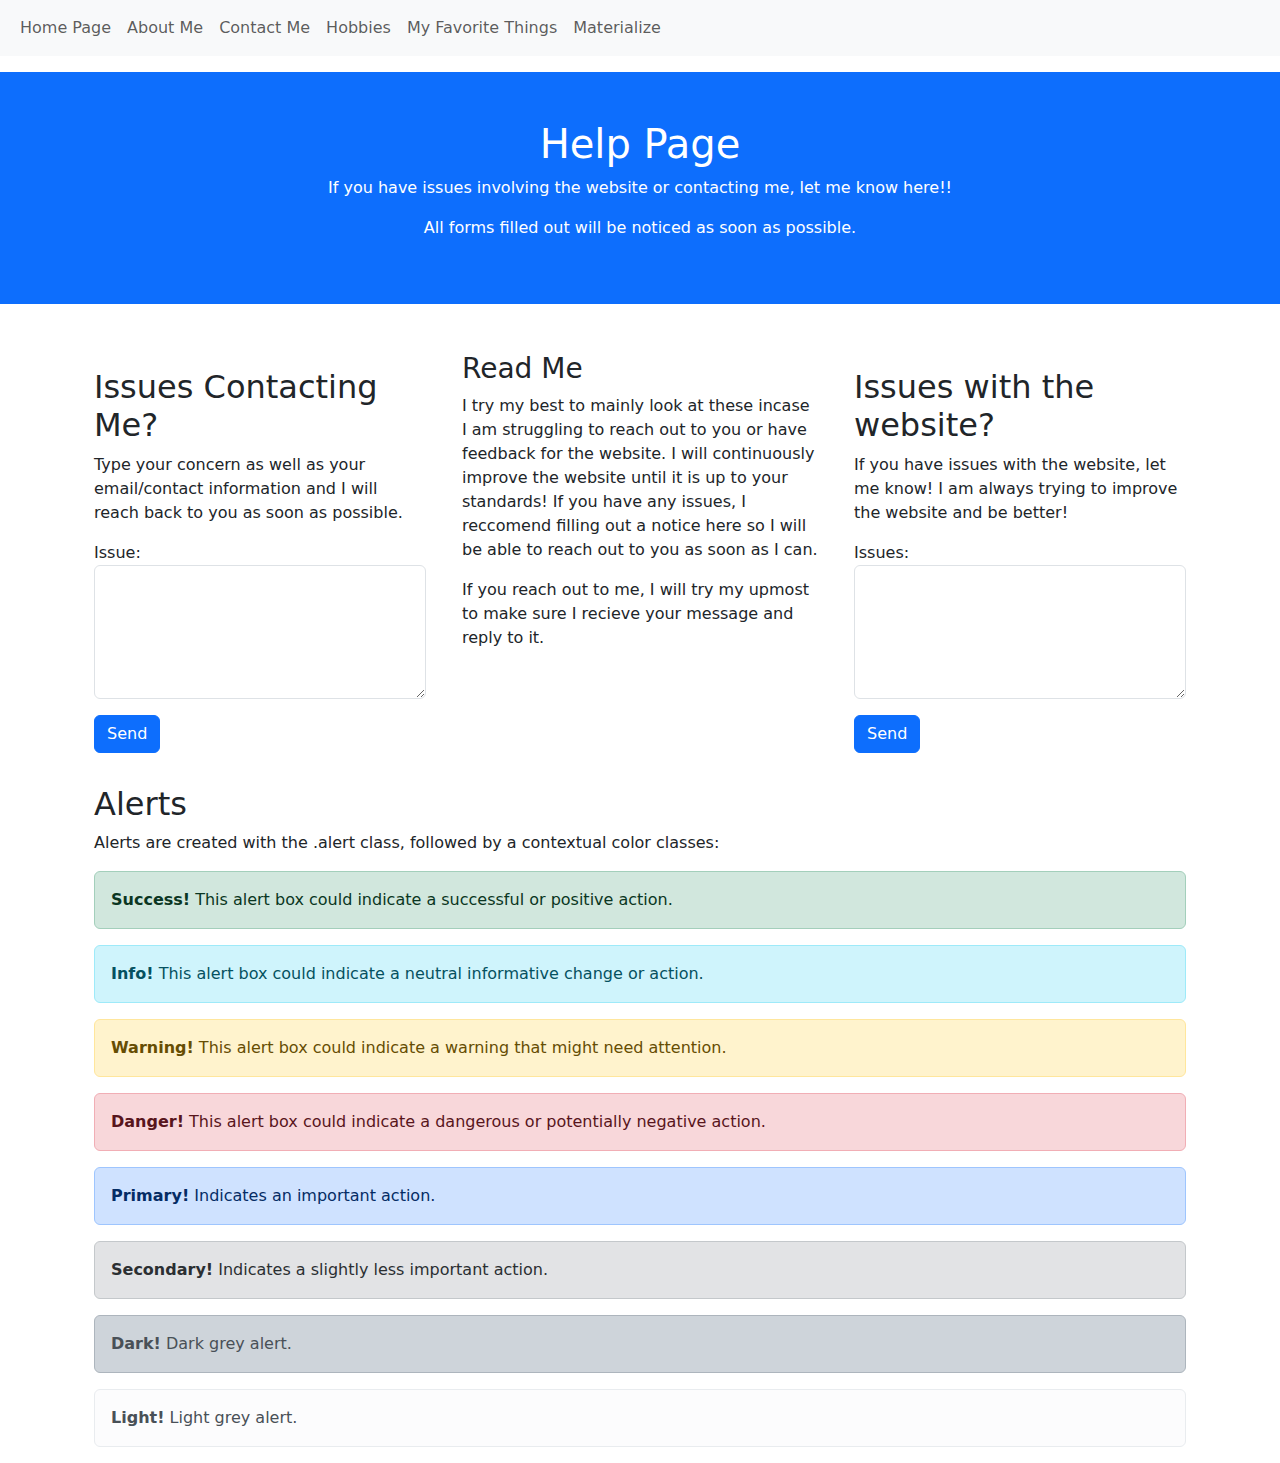
<file: bootstrap.html>
<!DOCTYPE html>
<html lang="en">
<head>
  <title>Help Page</title>
  <meta charset="utf-8">
  <meta name="viewport" content="width=device-width, initial-scale=1">
  <link href="https://cdn.jsdelivr.net/npm/bootstrap@5.3.3/dist/css/bootstrap.min.css" rel="stylesheet">
  <script src="https://cdn.jsdelivr.net/npm/bootstrap@5.3.3/dist/js/bootstrap.bundle.min.js"></script>
</head>
<body>
    <body>

        <nav class="navbar navbar-expand-sm bg-light">
          <div class="container-fluid">
            <ul class="navbar-nav">
              <li class="nav-item">
                <a class="nav-link" href="index.html">Home Page</a>
              </li>
              <li class="nav-item">
                <a class="nav-link" href="aboutme.html">About Me</a>
              </li>
              <li class="nav-item">
                <a class="nav-link" href="contactme.html">Contact Me</a>
              </li>
              <li class="nav-item">
                <a class="nav-link" href="hobbies.html">Hobbies</a>
              </li>
              <li class="nav-item">
                <a class="nav-link" href="jquery.html">My Favorite Things</a>
              </li>
              <li class="nav-item">
                <a class="nav-link" href="materialize.html">Materialize</a>
              </li>
            </ul>
          </div>
        </nav>
        
        <div class="container-fluid mt-3">
        </div>
        
        </body>
<div class="container-fluid p-5 bg-primary text-white text-center">
  <h1>Help Page</h1>
  <h2></h2>
  <p>If you have issues involving the website or contacting me, let me know here!!</p> 
  <p>All forms filled out will be noticed as soon as possible.</p>
</div>
  
<div class="container mt-5">
  <div class="row">
    <div class="col-sm-4">
      <h3></h3>
      <p><!DOCTYPE html>
        <html lang="en">
        <head>
          <title>Help Page</title>
          <meta charset="utf-8">
          <meta name="viewport" content="width=device-width, initial-scale=1">
          <link href="https://cdn.jsdelivr.net/npm/bootstrap@5.3.3/dist/css/bootstrap.min.css" rel="stylesheet">
          <script src="https://cdn.jsdelivr.net/npm/bootstrap@5.3.3/dist/js/bootstrap.bundle.min.js"></script>
        </head>
        <body>
        
        <div class="container mt-3">
          <h2>Issues Contacting Me?</h2>
          <p>Type your concern as well as your email/contact information and I will reach back to you as soon as possible.</p>
          <form action="/action_page.php">
            <div class="mb-3 mt-3">
              <label for="comment">Issue:</label>
              <textarea class="form-control" rows="5" id="comment" name="text"></textarea>
            </div>
            <button type="submit" class="btn btn-primary">Send</button>
          </form>
        </div>
        
        </body>
        </html>
        </p>
    </div>
    <div class="col-sm-4">
      <h3>Read Me</h3>
      <p>I try my best to mainly look at these incase I am struggling to reach out to you or have feedback for the website. I will continuously improve the website until it is up to your standards! If you have any issues, I reccomend filling out a notice here so I will be able to reach out to you as soon as I can.</p>
      <p></p>If you reach out to me, I will try my upmost to make sure I recieve your message and reply to it.</p>
    </div>
    <div class="col-sm-4">
      <h3></h3>        
      <p><!DOCTYPE html>
        <html lang="en">
        <head>
          <title>Help Page</title>
          <meta charset="utf-8">
          <meta name="viewport" content="width=device-width, initial-scale=1">
          <link href="https://cdn.jsdelivr.net/npm/bootstrap@5.3.3/dist/css/bootstrap.min.css" rel="stylesheet">
          <script src="https://cdn.jsdelivr.net/npm/bootstrap@5.3.3/dist/js/bootstrap.bundle.min.js"></script>
        </head>
        <body>
        
        <div class="container mt-3">
          <h2>Issues with the website?</h2>
          <p>If you have issues with the website, let me know! I am always trying to improve the website and be better!</p>
          <form action="/action_page.php">
            <div class="mb-3 mt-3">
              <label for="comment">Issues:</label>
              <textarea class="form-control" rows="5" id="comment" name="text"></textarea>
            </div>
            <button type="submit" class="btn btn-primary">Send</button>
          </form>
        </div>
        
        </body>
        </html>
        </p>
  </div>
</div>

</body>
</html>

<html lang="en">
<head>
  <title>Help</title>
  <meta charset="utf-8">
  <meta name="viewport" content="width=device-width, initial-scale=1">
  <link href="https://cdn.jsdelivr.net/npm/bootstrap@5.3.3/dist/css/bootstrap.min.css" rel="stylesheet">
  <script src="https://cdn.jsdelivr.net/npm/bootstrap@5.3.3/dist/js/bootstrap.bundle.min.js"></script>
</head>
<body>

    <!--Ignore this code for now. Has no purpose.-->
<div class="container mt-3">
  <h2>Alerts</h2>
  <p>Alerts are created with the .alert class, followed by a contextual color classes:</p>
  <div class="alert alert-success">
    <strong>Success!</strong> This alert box could indicate a successful or positive action.
  </div>
  <div class="alert alert-info">
    <strong>Info!</strong> This alert box could indicate a neutral informative change or action.
  </div>
  <div class="alert alert-warning">
    <strong>Warning!</strong> This alert box could indicate a warning that might need attention.
  </div>
  <div class="alert alert-danger">
    <strong>Danger!</strong> This alert box could indicate a dangerous or potentially negative action.
  </div>
  <div class="alert alert-primary">
    <strong>Primary!</strong> Indicates an important action.
  </div>
  <div class="alert alert-secondary">
    <strong>Secondary!</strong> Indicates a slightly less important action.
  </div>
  <div class="alert alert-dark">
    <strong>Dark!</strong> Dark grey alert.
  </div>
  <div class="alert alert-light">
    <strong>Light!</strong> Light grey alert.
  </div>
</div>

</body>
</html>
</file>
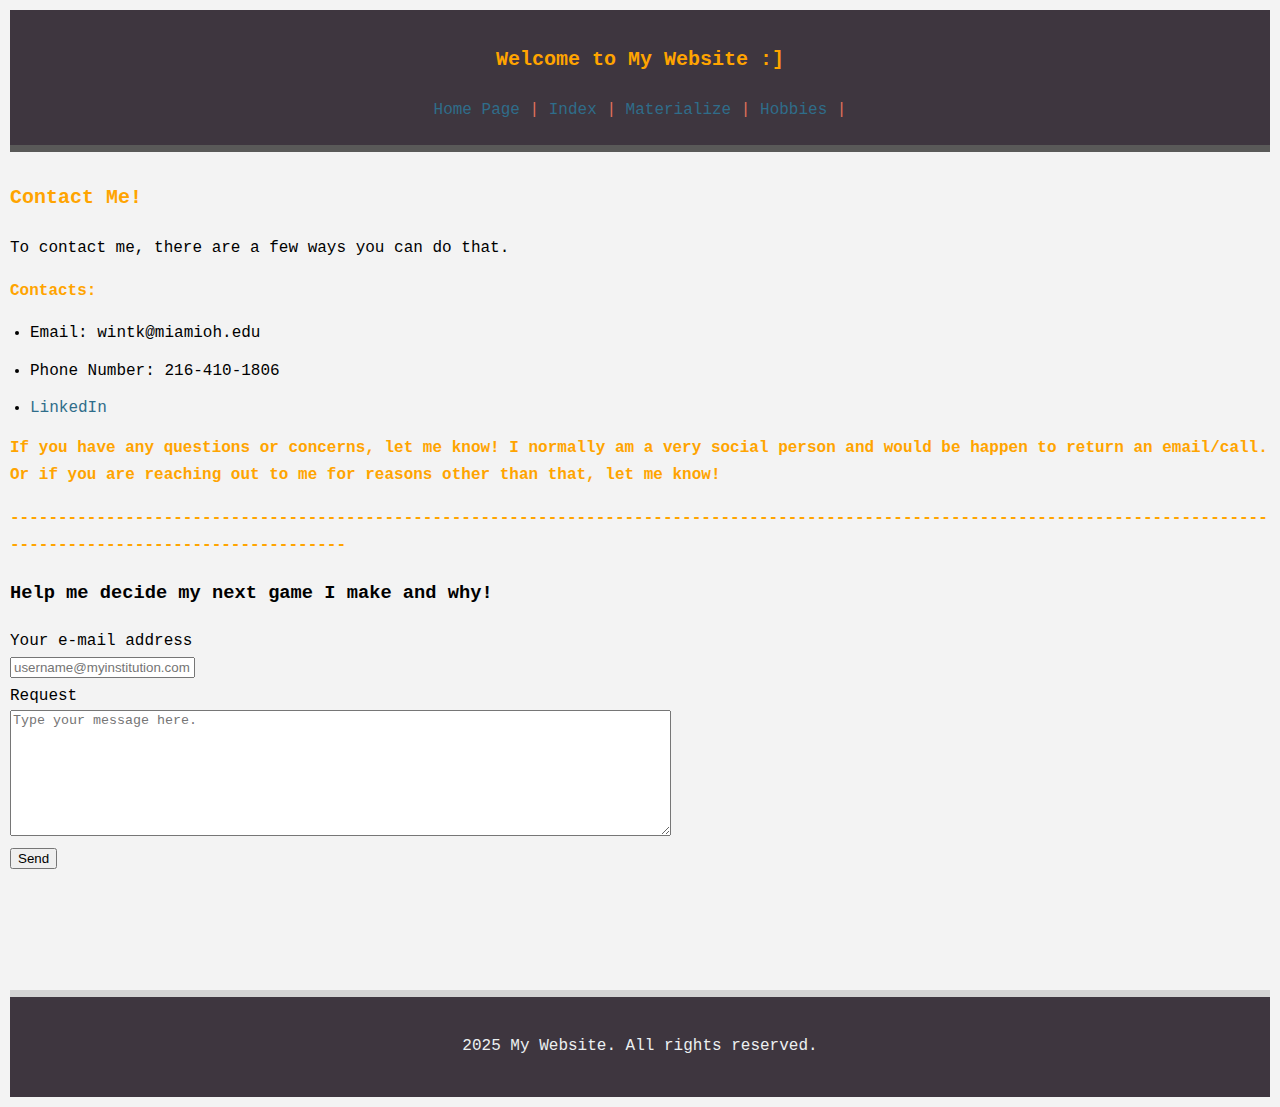
<file: contactme.html>
<!DOCTYPE html>
<html lang="en">
<head>
  <title>My Website</title>
  <link rel="stylesheet" href="styles.css">
  <meta charset="UTF=8"> <meta name="viewport" content="width=device-width, initial-scale=1.0">
</head>
<body>
    <!--Header for Website-->
  <header>
    <h1>Welcome to My Website :]</h1>
   <!--Navigation-->
    <nav>
      <a href="aboutme.html">Home Page</a> |
      <a href="index.html">Index</a> |
      <a href="materialize.html">Materialize</a> |
      <a href="Hobbies.html">Hobbies</a> |
    </nav>
  </header>
  
  <div class="container">
    <div class="main-content">

<!--Main Content-->
  <main>
    <h1>Contact Me!</h1>
    <p>To contact me, there are a few ways you can do that.</p>
        <h2>Contacts:</h2>
 
 <!--Lists-->
    <ul>
      <li>Email: wintk@miamioh.edu</li>
      <li>Phone Number: 216-410-1806</li>
      <li><nav>
        <a href= "https://www.linkedin.com/in/kyle-wint-05581a337">LinkedIn</a></nav>
        </ul>

    <h2> If you have any questions or concerns, let me know! I normally am a very social person and
         would be happen to return an email/call. Or if 
         you are reaching out to me for reasons other than that, let me know! </h2>

         <h2>----------------------------------------------------------------------------------------------------------------------------------------------------------------------

          <h3>Help me decide my next game I make and why!</h3>
       <!--Email me HERE-->
       <form>
        <div class="emailBox">
          <label for="emailAddress">Your e-mail address</label><br />
          <input
            id="emailAddress"
            type="email"
           
            placeholder="username@myinstitution.com"
                   />
            </div>
            <div class="messageBox">
                <label for="message">Request</label><br />
                <textarea
                  id="message"
                  cols="80"
                  rows="8"
                  required
                  placeholder="Type your message here."></textarea>
              </div>
           
            </form>      


 
            <button onclick="myFunction()">Send</button>


            <p id="demo"></p>
           
            <script>
            function myFunction() {
              var txt;
              if (confirm("Thank you for your submission.")) {
                txt = "I will provide a response to you soon!";
              } else {
                txt = "Email me if you have any concerns: wintk@miamioh.edu";
              }
              document.getElementById("demo").innerHTML = txt;
            }
            </script>


  </main>
    </div>

<!--Footer-->
  <footer>
    <p>2025 My Website. All rights reserved.</p>
  </footer>
</body>
</html>
</file>
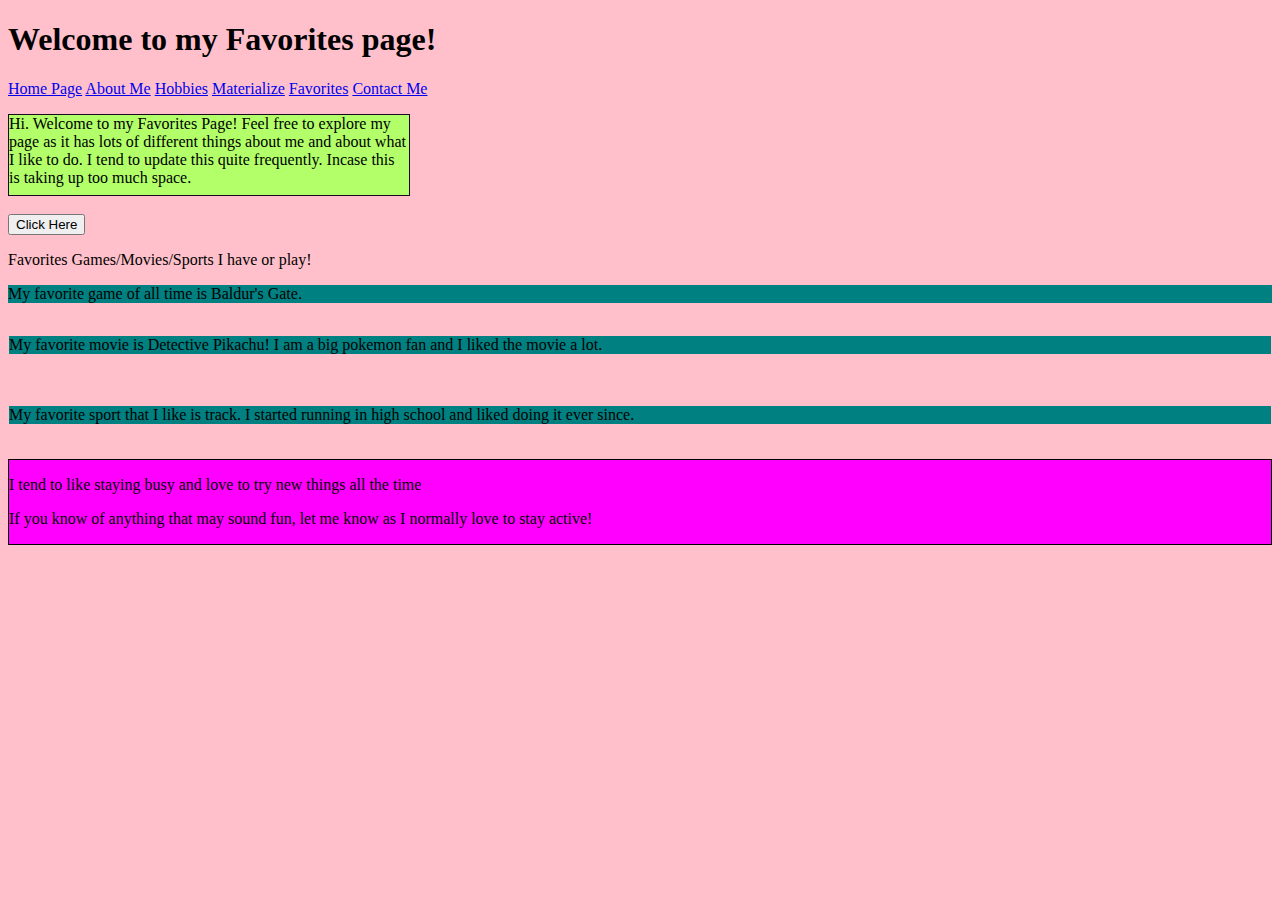
<file: jquery.html>
<!DOCTYPE html>
<html lang="en">
<head>
<script src="https://ajax.googleapis.com/ajax/libs/jquery/3.7.1/jquery.min.js"></script>
<!--JQuery-->
<script>
$(document).ready(function(){
  $("button").click(function(){
    $("#div1").remove();
  });
});
</script>

<script>
    $(document).ready(function(){
      $("div").last(4).css("background-color", "magenta");
    });
    </script>
    
    <script>
        $(document).ready(function(){
          $("p").eq(4).css("background-color", "teal");
        });
        </script>

<script>
    $(document).ready(function(){
      $("p").eq(2).css("background-color", "teal");
    });
    </script>

<script>
    $(document).ready(function(){
      $("p").eq(3).css("background-color", "teal");
    });
    </script>

</head>
<meta charset="UTF-8"> <meta name="viewport" content="width=device-width, initial-scale=1.0">
<title>My Favorite Things</title>

<!-- Header of the website -->
<header>
    <h1>Welcome to my Favorites page!</h1>
   
    <div class="navbar">
        <a href="index.html">Home Page</a>
        <a href="aboutme.html">About Me</a>
        <a href="hobbies.html">Hobbies</a>
        <a href="materialize.html">Materialize</a>
        <a href="jquery.html">Favorites</a>
        <a href="contactme.html">Contact Me</a>
    </div>
 </header>
 <body>
</p>

</head>
<body>
    <div id="div1" style="height:80px;width:400px;border:1px solid rgb(26, 10, 33);background-color:rgb(178, 255, 105);">
        Hi. Welcome to my Favorites Page! Feel free to explore my page as it has lots of different things about me and about what I like to do. I tend to update this quite frequently. Incase this is taking up too much space.
        </div>
        <br> 
        <button>Click Here</button>
<p></p>

        <header>Favorites Games/Movies/Sports I have or play!</header>

        <p>My favorite game of all time is Baldur's Gate.</p>

        <div style="border: 1px solid pink;">
          <p>My favorite movie is Detective Pikachu! I am a big pokemon fan and I liked the movie a lot.</p>
        </div>
        <br>
        
        <div style="border: 1px solid pink;">
          <p>My favorite sport that I like is track. I started running in high school and liked doing it ever since.</p>

        </div>
        <br>

        <div style="border: 1px solid rgb(0, 0, 0);">
          <p>I tend to like staying busy and love to try new things all the time</p>
          <p>If you know of anything that may sound fun, let me know as I normally love to stay active!</p>
        </div>
        <body bgcolor="pink">
</body>
</html>
</file>
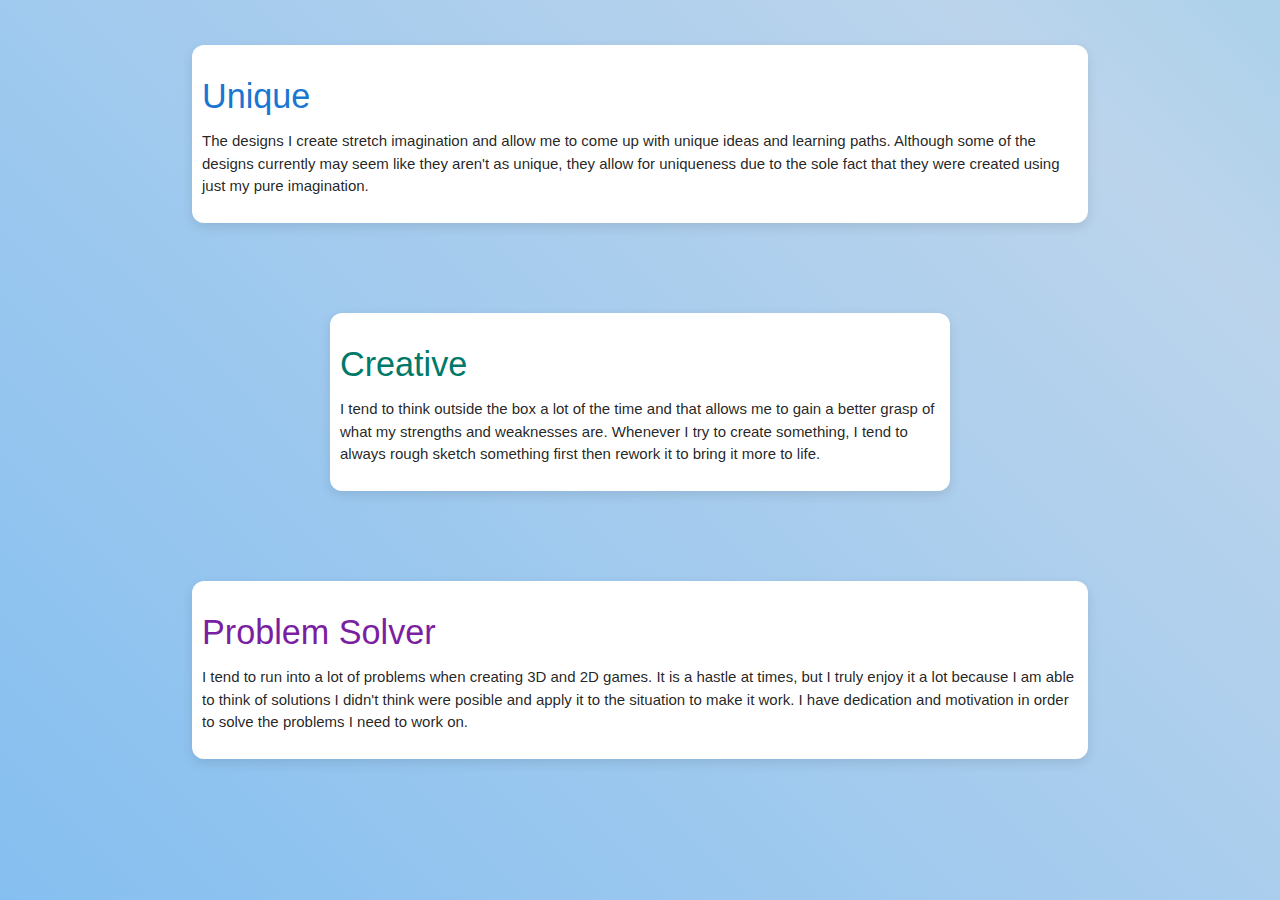
<file: moreaboutme.html>
<!--Added at a future time. Not using at the moment.-->

<!DOCTYPE html>
<html lang="en">
<head>
  <meta charset="UTF-8">
  <meta name="viewport" content="width=device-width, initial-scale=1.0"/>
  <title>More About Me</title>
  <!-- Materialize CSS -->
  <link rel="stylesheet" href="https://cdnjs.cloudflare.com/ajax/libs/materialize/1.0.0/css/materialize.min.css">
  <script src="https://cdnjs.cloudflare.com/ajax/libs/materialize/1.0.0/js/materialize.min.js"></script>
  <style>
   
   /* Custom gradient background */
    body {
      background: linear-gradient(45deg, #42a5f5, #bbd4ec, #00bcd4);
      background-size: 400% 400%;
      animation: gradientBG 18s ease infinite;
    }

    @keyframes gradientBG {
      0% { background-position: 0% 50%; }
      50% { background-position: 100% 50%; }
      100% { background-position: 0% 50%; }
    }

    .section {
      padding-top: 3rem;
      padding-bottom: 3rem;
    }

    .custom-card {
      border-radius: 12px;
      padding: 10px;
      background-color: white;
      box-shadow: 0 4px 12px rgba(0,0,0,0.1);
    }
  </style>
</head>
<body>

  <!-- Unique -->
  <div class="container section">
    <div class="custom-card">
      <h4 class="blue-text text-darken-2">Unique</h4>
      <p>The designs I create stretch imagination and allow me to come up with unique ideas and learning paths. Although some of the designs currently may seem like they aren't as unique, they allow for uniqueness due to the sole fact that they were created using just my pure imagination.</p>
    </div>
  </div>

  <!-- Creative (1/4 Width) -->
  <div class="section">
    <div class="custom-card" style="margin: 0 22rem;">
      <h4 class="teal-text text-darken-2">Creative</h3>
      <p>I tend to think outside the box a lot of the time and that allows me to gain a better grasp of what my strengths and weaknesses are. Whenever I try to create something, I tend to always rough sketch something first then rework it to bring it more to life.</p>
    </div>
  </div>

  <!-- Problem Solver -->
  <div class="container section">
    <div class="custom-card">
      <h4 class="purple-text text-darken-2">Problem Solver</h4>
      <p>I tend to run into a lot of problems when creating 3D and 2D games. It is a hastle at times, but I truly enjoy it a lot because I am able to think of solutions I didn't think were posible and apply it to the situation to make it work. I have dedication and motivation in order to solve the problems I need to work on.</p>
    </div>
  </div>

  <!-- Materialize JS (for interactive components if needed) -->
  <script src="https://cdnjs.cloudflare.com/ajax/libs/materialize/1.0.0/js/materialize.min.js"></script>
</body>
</html>
</file>
<file: styles.css>
/*general styles*/
body {
  margin: 0;
  padding: 0;
  box-sizing: border-box;
}

body {
  font-family: 'Ariel', Monospace ;
  line-height: 1.7;
  background-color: #f3f3f3;
  padding: 10px;
}

/*header*/
header {
  background-color: #3E363F;
  color: #E2725B;
  padding: 20px 0;
  text-align: center;
  border-bottom: 7px solid #595958;
}

/*sub-headers*/

  h1 {
    font-size: 40px;
    color: #FFA400;
    margin-bottom: 20px;
  }
  
  h2 {
    font-size: 32px;
    color: #FFA400;
    margin-bottom: 15px;
  }

/*table*/
table {
  width: 100%;
  border-collapse: collapse;
  background-color: #fff;
}

table th, table td {
  padding: 12px;
  text-align: left;
  border-bottom: 3px dashed #ddd;
}

table th {
  background-color: #FFA400;
  color: #eee;
}

table tr:hover {
  background-color: #FFCBA4;
}

h1 {
  font-size:20px;
  color: #FFA400;
  margin-bottom: 20px;
}

h2 {
  font-size: 16px;
  color: #FFA400;
  margin-bottom: 15px;
}

ul, ol {
  margin: 10px 0;
  padding-left: 40px;
}

li {
  margin-bottom: 10px;
}

footer {
  background-color: #3E363F;
  color: #ecf0f1;
  text-align: center;
  padding: 20px 0;
  margin-top: 20px;
  border-top: 7px solid #d3d3d3;
}

  table {
    font-size: 14px;
  }

  ul, ol {
    padding-left: 20px;
  }

a {
  color: #2f6d8a;
  text-decoration: none;
}

a:hover {
  color: #E2725B;
}
/*Navigation Links*/
.navbar a {
float: left;
text-size-adjust: 200%;
display:block;
}

.main-content {
    display: flex;
    justify-content: space-around;
    margin: 1em 0;
}

footer {
    display: flex;
    justify-content: center;
    width: 100%;
}

.container {
display: flex;
flex-direction: column;
align-items: center;
justify-content: space-between;
min-height: 105vh;
}

/* Basic Image Styling */
.img-responsive {
  max-width: 100%;
  height: auto;
  display: block;
}

.img-rounded {
  border-radius: 8px;
}

.img-circle {
  border-radius: 50%;
}

/* Navigation Bar Container */
.navbar {
  background-color: #333;
  overflow: hidden;
}


/* Navigation Links */
.navbar a {
  float: left;
  display: block;
  color: white;
  text-align: center;
  padding: 12px 12px;
  text-decoration: none;
}


/* Change color on hover */
.navbar a:hover {
  background-color: #ddd;
  color: navy;
}


/* Active/current link */
.navbar a.active {
  background-color: #4CAF50;
  color: white;
}


.row {
  display: flex;
  flex-flow: row wrap;
  align-items: flex-start;
  flex-direction: row;
  margin-left: -0.3rem;
}

.quarter {
  position: relative;
  flex: 25%;
  max-width: 23%;
  margin: 0.5% 1% 0.5% 0;
}

.half {
  flex: 50%;
  max-width: 45%;
  padding: 2.5% 5% 2.5% 0;
}

.one-third {
  flex: 33.33%;
  max-width: 28.33%;
  padding: 2.5% 5% 2.5% 0;
}

.one-third > img {
  width: 100%;
  height: auto;
}

.two-thirds {
  flex: 66.66%;
  max-width: 61.66%;
  padding: 2.5% 5% 2.5% 0;
}

@media (max-width: 1060px) {
  .half,
  .one-third,
  .two-thirds {
    flex: 100%;
    max-width: 100% !important;
    padding: 0.5rem;
  }

  .quarter {
    flex: 50%;
    max-width: 45%;
    padding: 2.5% 5% 2.5% 0;
  }

  .row {
    margin-left: 0rem;
  }
}

@media screen and (max-width: 700px) {
  .quarter {
    flex: 100%;
    max-width: 100% !important;
  }
}

.image-card-container {
  margin-right: auto;
  margin-left: auto;
  display: -webkit-box;
  display: -ms-flexbox;
  display: flex;
  -webkit-box-orient: horizontal;
  -webkit-box-direction: normal;
  -ms-flex-flow: row wrap;
  flex-flow: row wrap;
}

.image-card {
  position: relative;
  flex: 88%;
  max-width: 88%;
  min-width: 0;
  padding: 1rem 0rem;
  margin: 0% 9% 0% 3%;
}

@media (min-width: 1060px) {
  .image-card {
    flex: 38%;
    max-width: 38%;
    margin: 0% 6% 0% 3%;
    padding-bottom: 40px;
  }

  .image-card:first-child {
    margin-right: 7%;
  }
}

.image-card img {
  height: 200px;
  width: 100%;
  object-fit: cover;
  display: block;
  max-width: 100% !important;
}

@media screen and (min-width: 425px) {
  .image-card img {
    height: 250px;
  }
}

@media screen and (min-width: 1060px) {
  .image-card img {
    height: 313px;
  }
}

.image-card-caption {
  background-color: #faf9f7;
  width: 88%;
  position: relative;
  top: -25px;
  left: calc(5% + 1px);
  border-bottom: 5px solid #edece2;
  padding: 2rem 2.2rem;
}

.image-card-caption h3 {
  font-family: proxima-nova, sans-serif;
  font-size: 1em;
  font-weight: 700;
  margin-block: 0.25em;
  font-size: 1.4rem;
}

@media screen and (min-width: 1060px) {
  .image-card-caption h3 {
    padding-top: 0;
    margin-block: 1em;
  }
}

.image-card-caption {
  width: 85%;
  top: -60px;
}

.cards {
  display: flex;
  flex-wrap: wrap;
  align-items: stretch;
}

.card {
  height: fit-content;
  width: 200px;
  margin: 10px;
  border: 1px solid #ccc;
  box-shadow: 2px 2px 6px 0px rgba(0, 0, 0, 0.3);
}

.card img {
  max-width: 100%;
}

.card .text {
  margin: 0 20px 20px;
}

.card .text > p {
  font-weight: bold;
  font-family: proxima-nova, sans-serif;
  font-size: 1em;
}

.card .text > button {
  background: gray;
  border: 0;
  color: white;
  padding: 10px;
  width: 100%;
  cursor: pointer;
  transition-duration: 0.4s;
}

.card .text > button:hover {
  background: black;
}

.card:nth-child(1) {
  width: 420px;
}
</file>
